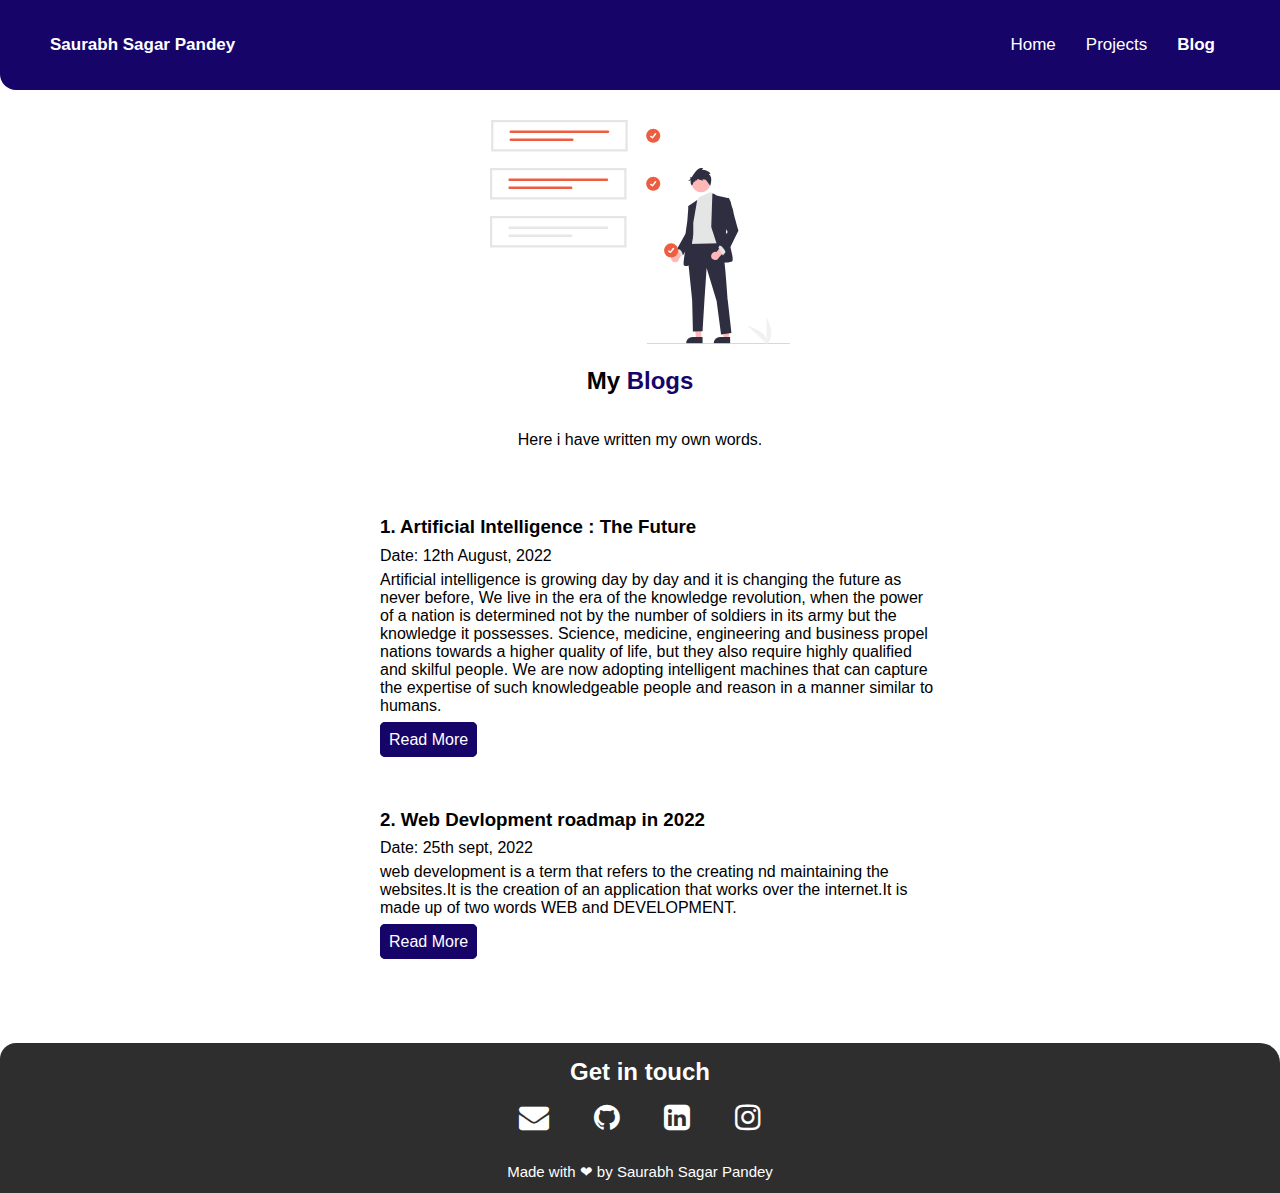
<file: blog.html>
<!DOCTYPE html>
<html lang="en">
  <head>
    <meta charset="UTF-8" />
    <meta http-equiv="X-UA-Compatible" content="IE=edge" />
    <meta name="viewport" content="width=device-width, initial-scale=1.0" />
    <title>blogs | Saurabh Sagar Pandey</title>
    <link rel="stylesheet" href="assets/styles/styles.css" />
    <link
      href="https://maxcdn.bootstrapcdn.com/font-awesome/4.2.0/css/font-awesome.min.css"
      rel="stylesheet"
    />
  </head>
  <body>
    <header>
      <div class="logo">
        <a href="index.html">Saurabh Sagar Pandey</a>
      </div>
      <div class="menu">
        <ul>
          <li><a href="index.html">Home</a></li>
          <li><a href="projects.html">Projects</a></li>
          <li><a class="activemenu" href="">Blog</a></li>
        </ul>
      </div>
    </header>
    <div class="hero">
      <div class="projectsimages">
        <img src="./assets/images/projects.svg" alt="" />
      </div>
      <h2>My <span class="projectred">Blogs</span></h2>
      <p>Here i have written my own words.</p>
    </div>
    <div class="projectslist">
      <div class="projectitems bg-color">
        <ul>
          <li>
            <h3>
              1. Artificial Intelligence : The Future 
            </h3>
            <p>Date: 12th August, 2022</p>
            <p>
             Artificial intelligence is growing day by day and it is changing the future as never before,
             We live in the era of the knowledge revolution, when the power of a nation is
             determined not by the number of soldiers in its army but the knowledge it
             possesses. Science, medicine, engineering and business propel nations towards a
             higher quality of life, but they also require highly qualified and skilful people.
             We are now adopting intelligent machines that can capture the expertise of such
             knowledgeable people and reason in a manner similar to humans.
            </p>
            <div class="project-button">
              <a class="buttonactive" href="coding.html">Read More</a>
              <!-- <a href="">Source Code</a> -->
            </div>
          </li>
          <li>
            <h3>2. Web Devlopment roadmap in 2022</h3>
            <p>Date: 25th sept, 2022</p>
            <p>
               web development is a term that refers to the creating nd maintaining the websites.It is the creation of an application that works over the internet.It is made up of two words WEB and DEVELOPMENT.
            </p>
            <div class="project-button">
              <a class="buttonactive" href="webDev.html"
                >Read More</a
              >
              <!-- <a href="">Source Code</a> -->
            </div>
          </li>
        </ul>
      </div>
    </div>
    <footer>
      <div class="touch">
        <h2>Get in touch</h2>
        <div class="socialicons">
          <ul>
            <a href="mailto:saurabhsp317@gmail.com"
              ><i class="fa fa-envelope" aria-hidden="true"></i
            ></a>
            <a href="https://github.com/saurabh317"
              ><i class="fa fa-github" aria-hidden="true"></i
            ></a>
            <a href="https://www.linkedin.com/in/saurabh-sagar-pandey-9b6a5624b/"
              ><i class="fa fa-linkedin-square" aria-hidden="true"></i
            ></a>
            <a href="https://www.instagram.com/_saurabhpandey317/"
              ><i class="fa fa-instagram" aria-hidden="true"></i
            ></a>
          </ul>
        </div>
        <p>Made with ❤ by Saurabh Sagar Pandey</p>
      </div>
    </footer>
  </body>
</html>
</file>
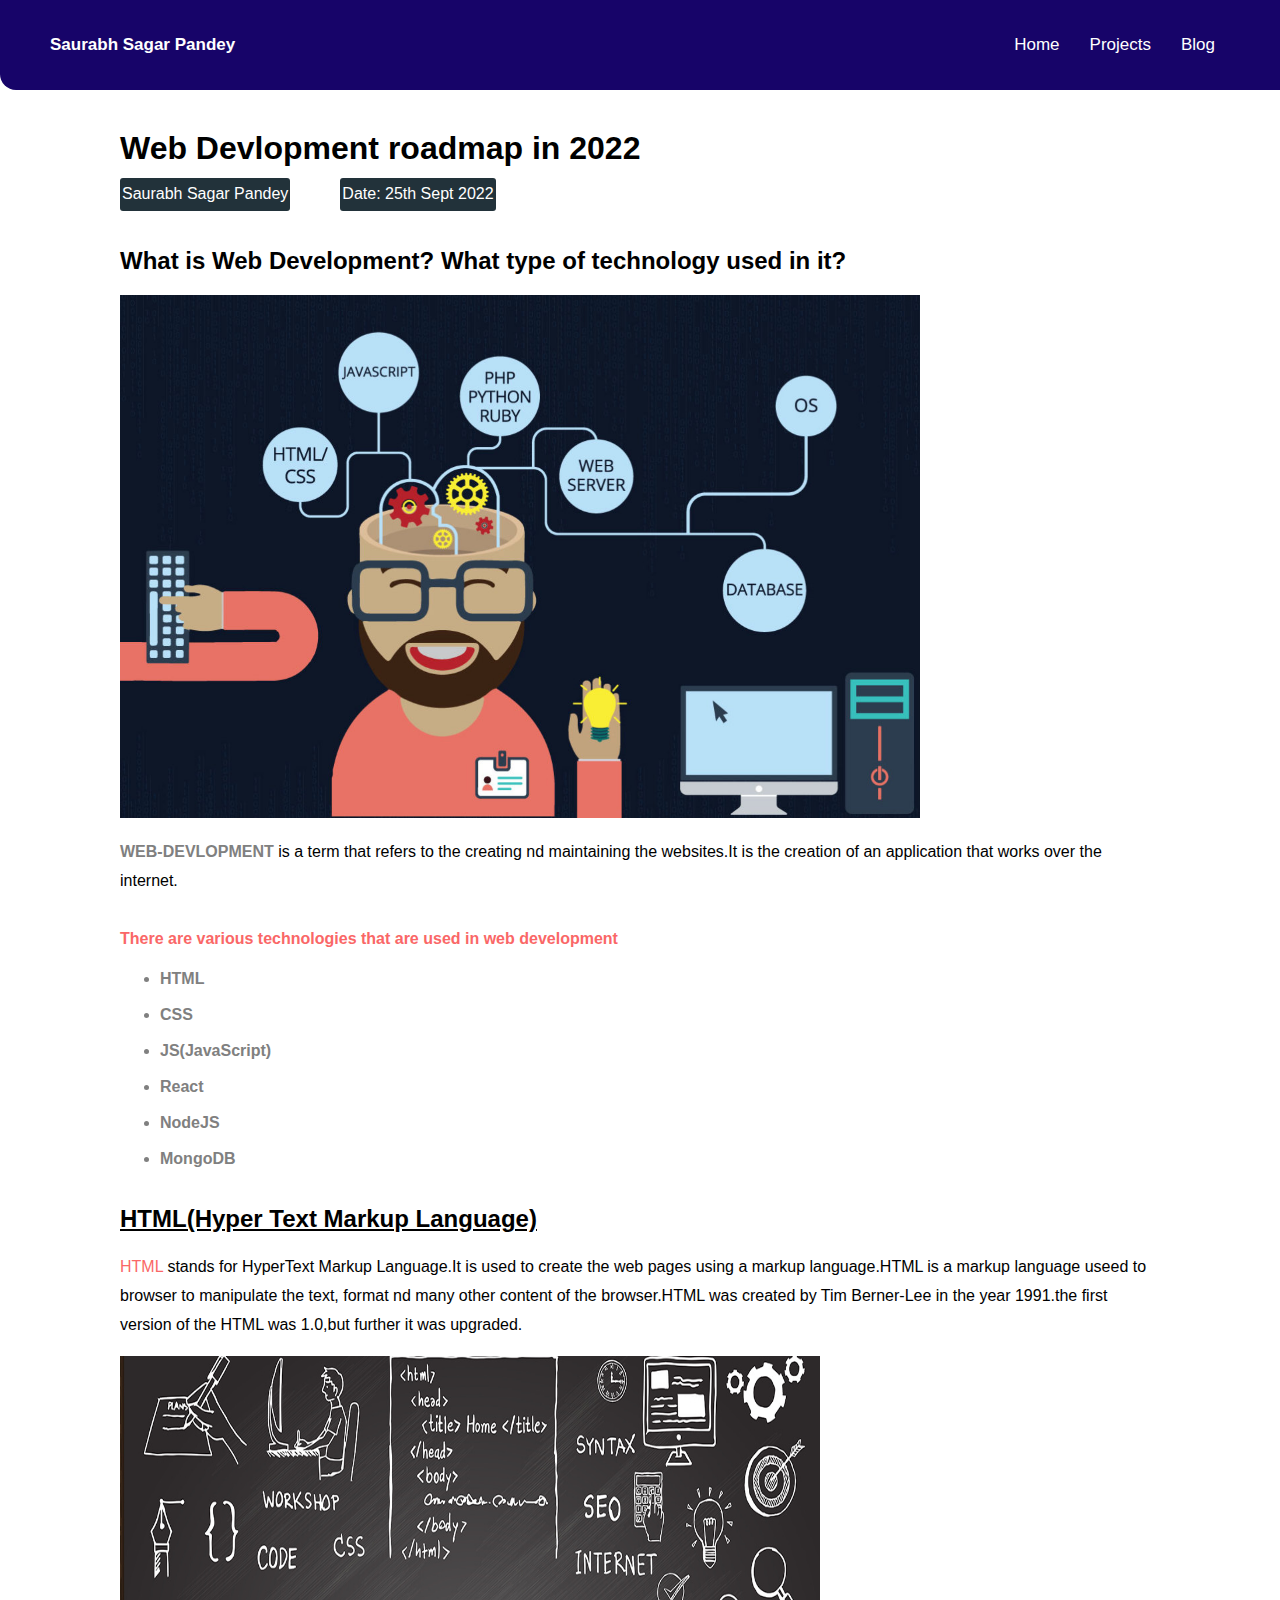
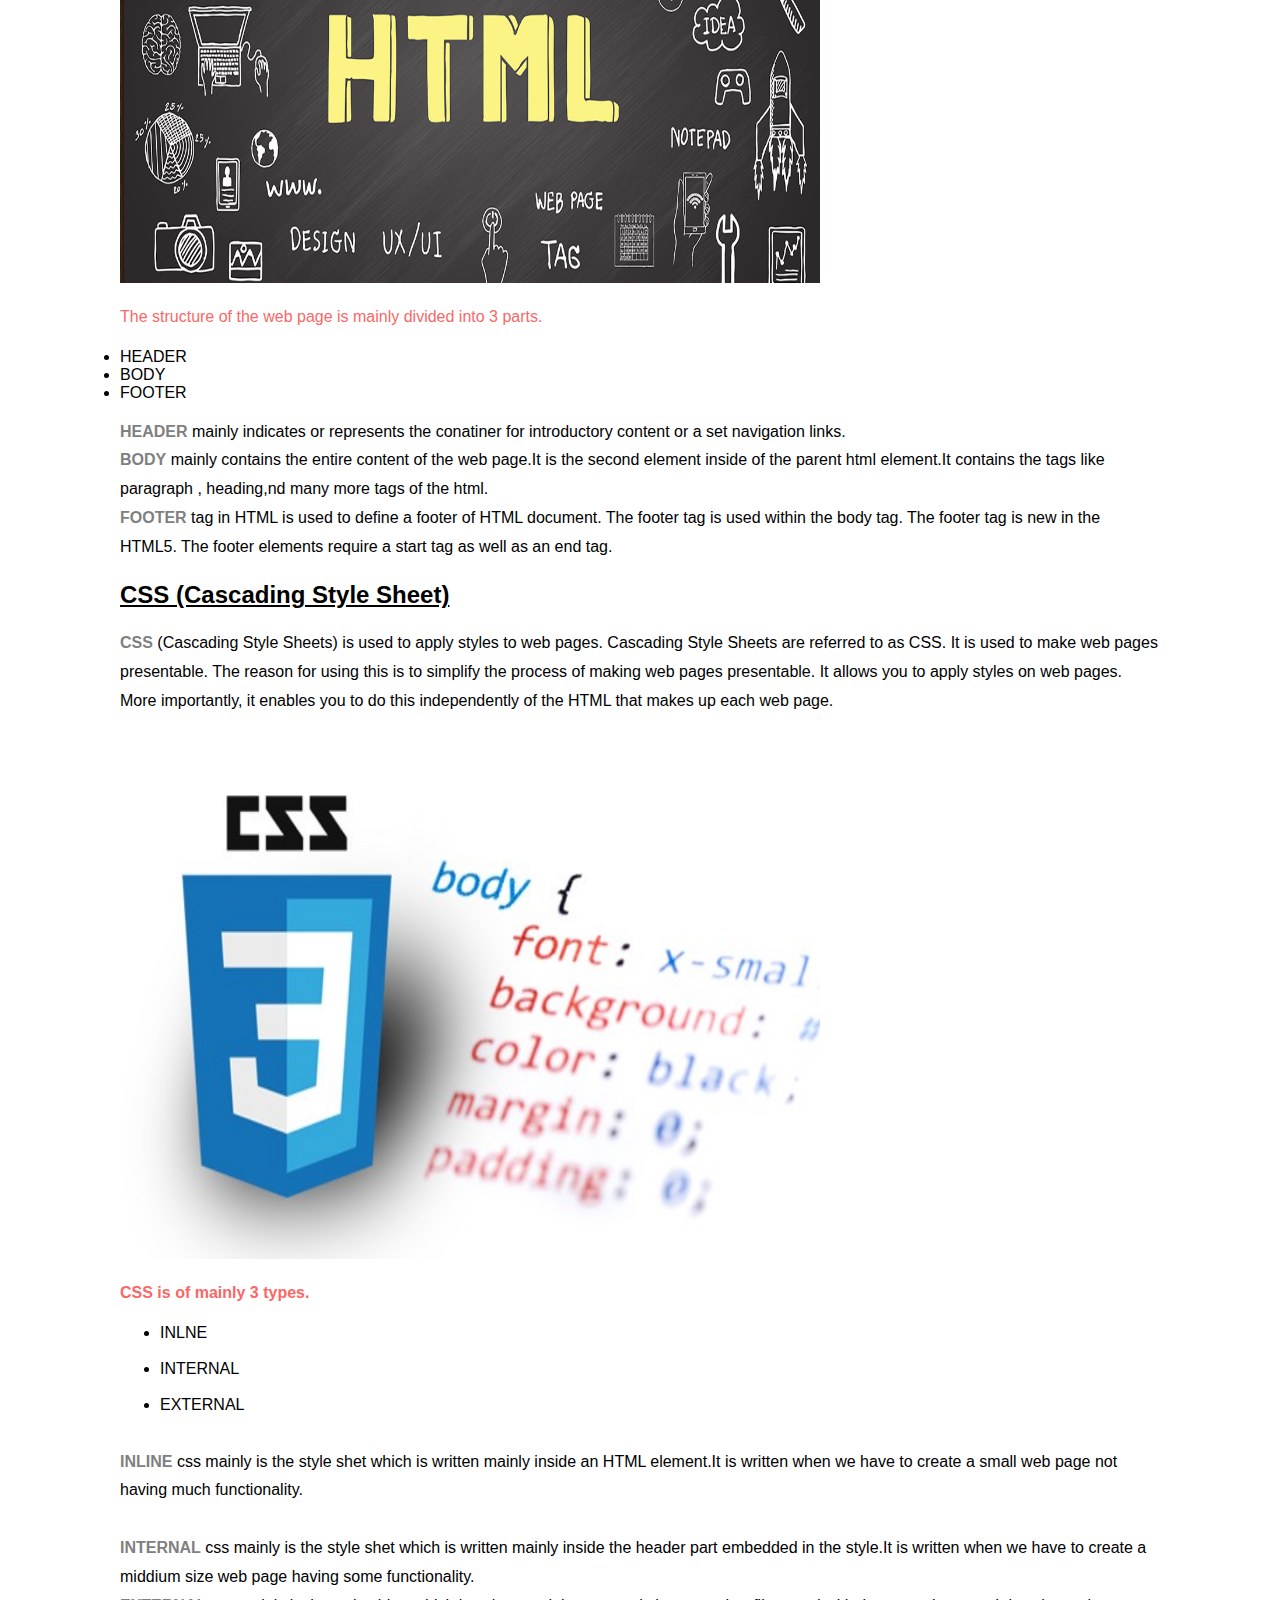
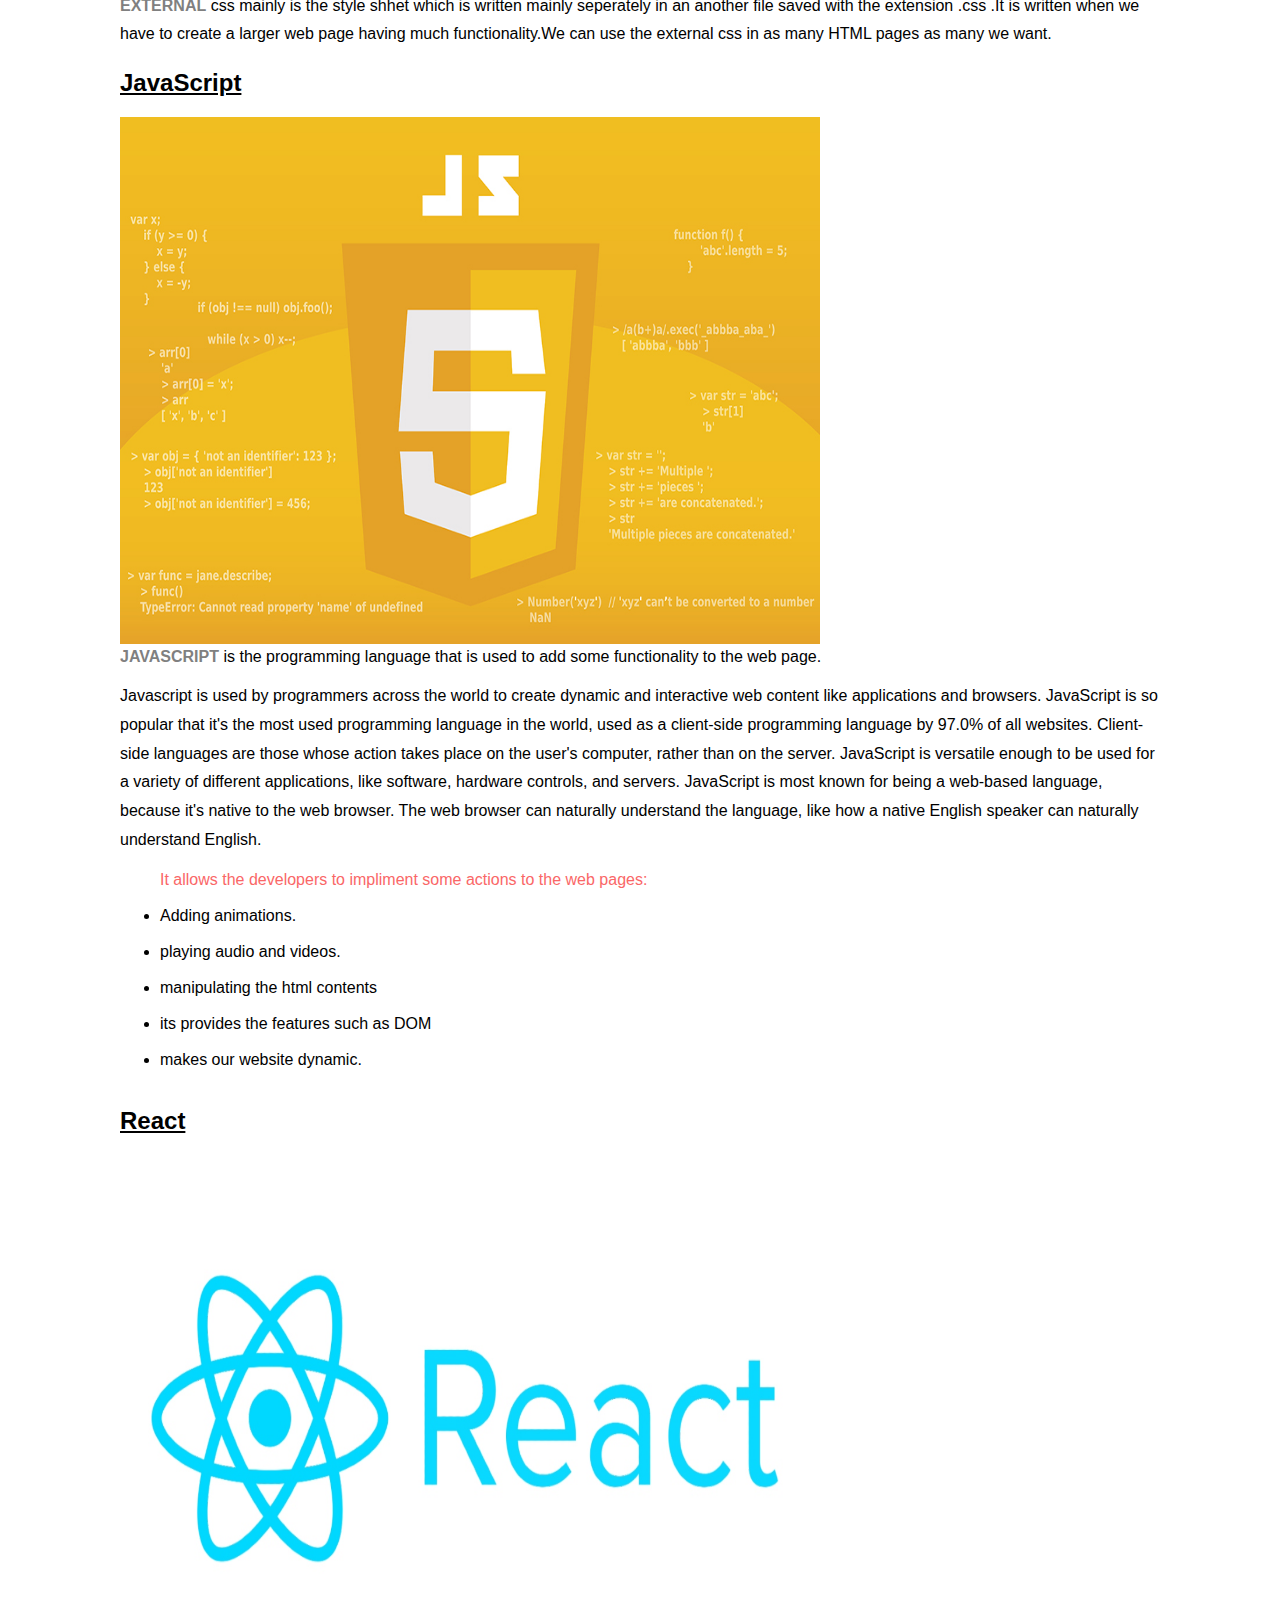
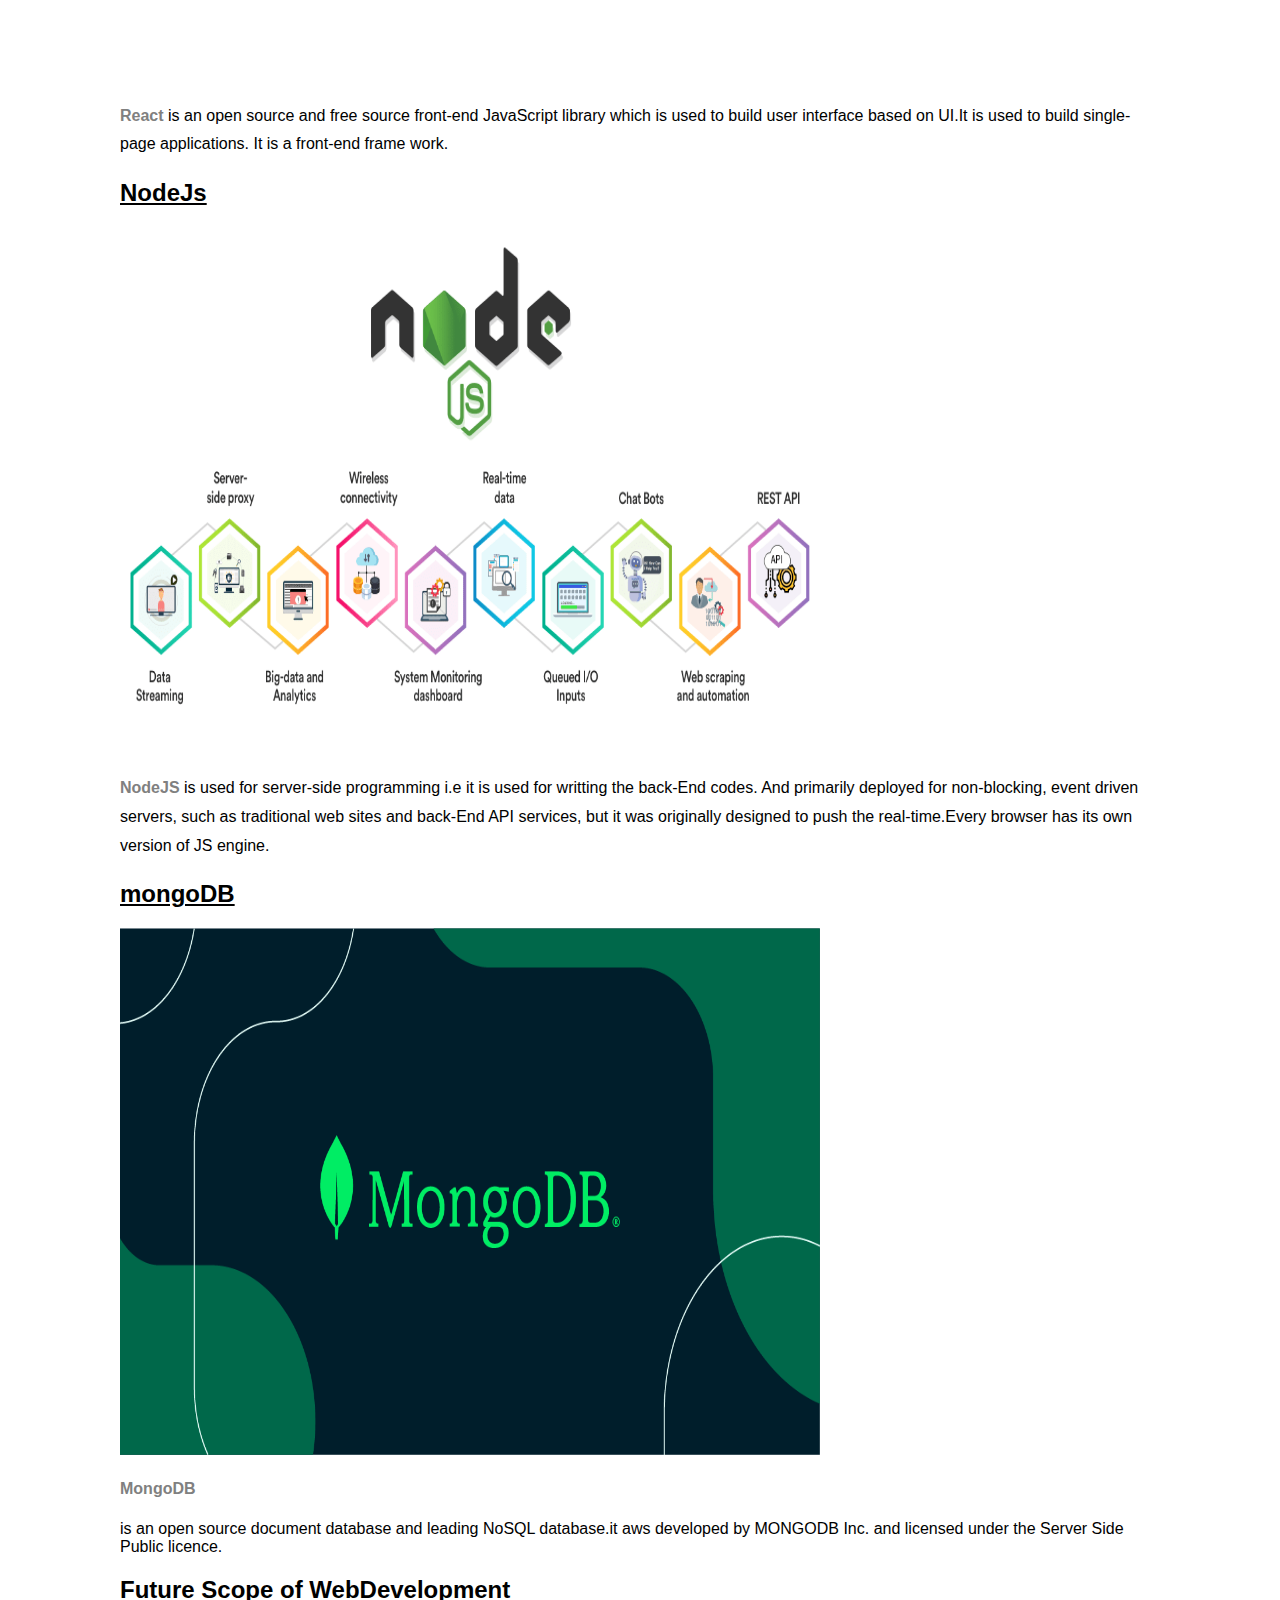
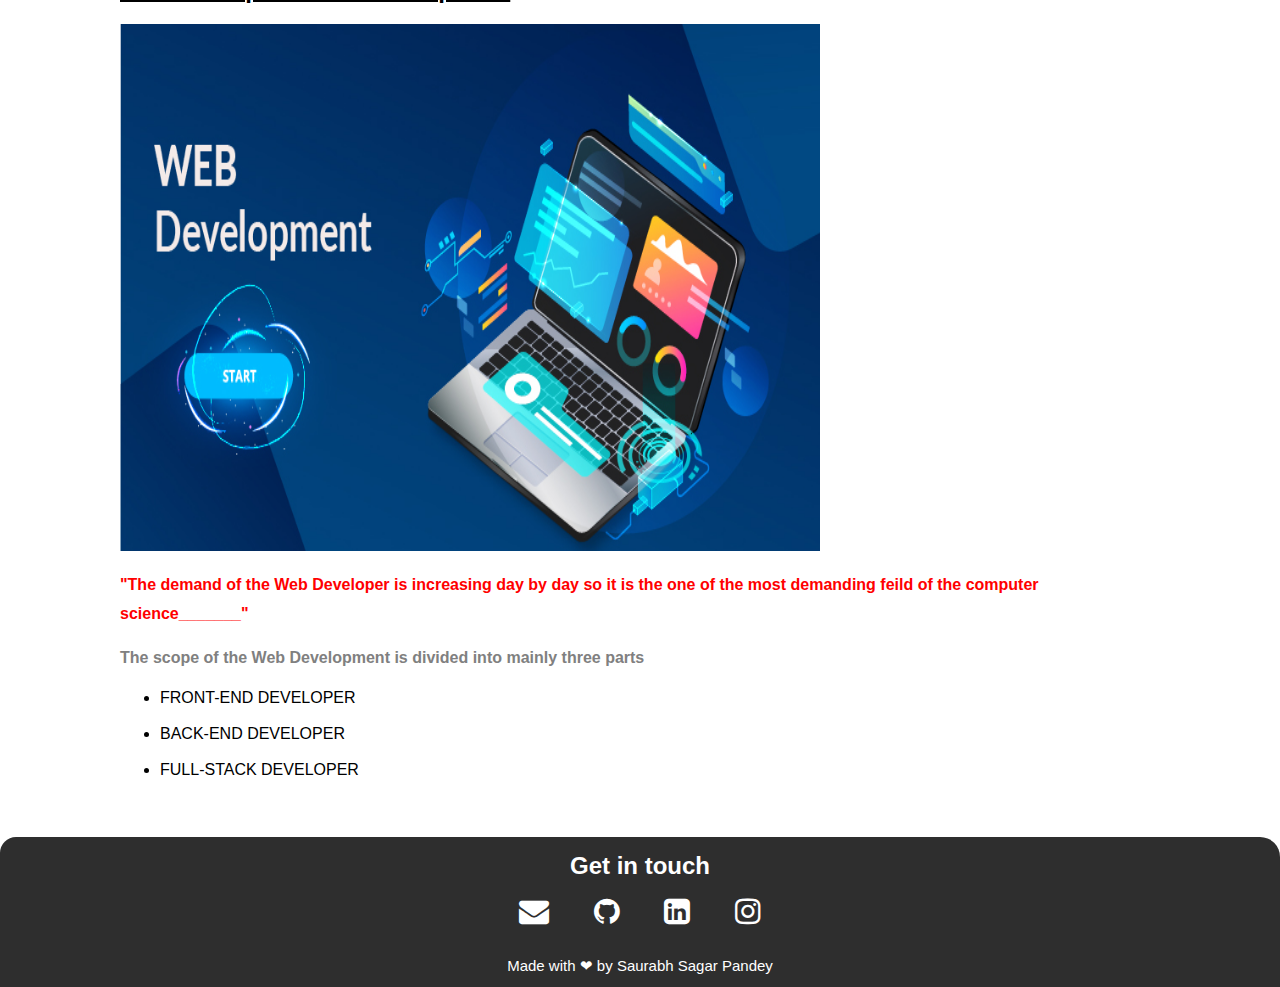
<file: Cyber_Security_Jobs.html>
<!DOCTYPE html>
<html lang="en">
  <head>
    <meta charset="UTF-8" />
    <meta http-equiv="X-UA-Compatible" content="IE=edge" />
    <meta name="viewport" content="width=device-width, initial-scale=1.0" />
    <title> Web Devlopment roadmap in 2022| Saurabh Sagar Pandey</title>
    <link rel="stylesheet" href="assets/styles/styles.css" />
    <link
      href="https://maxcdn.bootstrapcdn.com/font-awesome/4.2.0/css/font-awesome.min.css"
      rel="stylesheet"
    />
  </head>
  <body>
    <header>
      <div class="logo">
        <a href="index.html">Saurabh Sagar Pandey</a>
      </div>
      <div class="menu">
        <ul>
          <li><a href="index.html">Home</a></li>
          <li><a href="projects.html">Projects</a></li>
          <li><a href="blog.html">Blog</a></li>
        </ul>
      </div>
    </header>
    <div class="blog">
      <div class="blog-title">
        <h1>Web Devlopment roadmap in 2022</h1>
      </div>
      <div class="author_data">
        <p class="authorname">Saurabh Sagar Pandey</p>
        <p class="postdate">Date: 25th Sept 2022</p>
      </div>
      <div class="blogpost">
        <h2>
          What is Web Development? What type of technology used in it?
        </h2>
        <img id="Blog_img_Language" src="./assets/images/webDev1.jpg" alt="" width="800"/>
        <p>
          <span style="color: grey; font-weight: bold;">WEB-DEVLOPMENT</span> is a term that refers to the creating nd maintaining the websites.It is the creation of an application that works over the internet.<br/>
          <br />
          <span style="color: rgb(250, 103, 103); font-weight: bold;">There are various technologies that are used in web development </span>
          <ul>
            <li style="color:grey; font-weight:bold;">HTML</li><br>
            <li style="color:grey; font-weight:bold;">CSS</li><br>
            <li style="color:grey; font-weight:bold;">JS(JavaScript)</li><br>
            <li style="color:grey; font-weight:bold;">React</li><br>
            <li style="color:grey; font-weight:bold;">NodeJS</li><br>
            <li style="color:grey; font-weight:bold;">MongoDB</li><br>
          </ul>
       
        <h2 style="text-decoration:underline ;">HTML(Hyper Text Markup Language)</h2>
        <p>
         <span style="color:rgb(250, 103, 103);">HTML</span>
         stands for HyperText Markup Language.It is used to create the web pages using a markup language.HTML is a markup language useed to browser to manipulate the text, format nd many other content of the browser.HTML was created by Tim Berner-Lee in the year 1991.the first version of the HTML was 1.0,but further it was upgraded.
         
        </p>
        <img id="Blog_img_Language" src="./assets/images/html.jpg" alt="" height="527" width="700" 
        
        
        />

        <p>
          <span style="color:rgb(250, 103, 103);"> The structure of the web page is mainly divided into 3 parts.</span>
         
         <li>HEADER</li>
         <li>BODY</li>
         <LI>FOOTER</LI>
        </p>
        <p>
          <span style="color: grey; font-weight: bold;">HEADER</span> mainly indicates or represents the conatiner for introductory content or a set navigation links.<br/>
          <span style="color: grey; font-weight: bold;">BODY</span> mainly contains the entire content of the web page.It is the second element inside of the parent html element.It contains the tags like paragraph , heading,nd many more tags of the html.<br/>
          <span style="color: grey; font-weight: bold;">FOOTER</span> tag in HTML is used to define a footer of HTML document.  The footer tag is used within the body tag. The footer tag is new in the HTML5. The footer elements require a start tag as well as an end tag.
        </p>
    
        <h2 style="text-decoration:underline ;">CSS (Cascading Style Sheet)</h2>
        <p>
          <span style="color: grey; font-weight: bold;">CSS</span> (Cascading Style Sheets) is used to apply styles to web pages. Cascading Style Sheets are  referred to as CSS. It is used to make web pages presentable. The reason for using this is to simplify the process of making web pages presentable. It allows you to apply styles on web pages. More importantly, it enables you to do this independently of the HTML that makes up each web page.
        </p>
        <img id="Blog_img_Language" src="./assets/images/css.jpeg" alt="" height="527" width="700"  />

        <p><span style="color: rgb(250, 103, 103); font-weight: bold;">CSS is of mainly 3 types.</span></p>
      <ul>
        <li>INLNE</li><BR>
        <li>INTERNAL</li><br>
        <li>EXTERNAL</li><br>
      </ul>
      <p>
        <span style="color: grey; font-weight:bold;">INLINE</span> css mainly is the style shet which is written mainly inside an HTML element.It is written when we have to create a small web page not having much functionality.<br>
        <br>
        <span style="color: grey; font-weight:bold;">INTERNAL</span> css mainly is the style shet which is written mainly inside the header part embedded in the style.It is written when we have to create a middium size web page having some functionality.<br>
        <span style="color: grey; font-weight:bold;">EXTERNAL</span> css mainly is the style shhet which is written mainly seperately in an another file saved with the extension .css .It is written when we have to create a larger web page having much functionality.We can use the external css in as many HTML pages as many we want.<br>



      </p>
      
      
      
        <h2 style="text-decoration:underline ;">JavaScript</h2>
        <img id="Blog_img_Language" src="./assets/images/javascript.jpg" alt="" height="527" width="700"  />
        <br>
        <span style="color: grey; font-weight: bold;">JAVASCRIPT</span> is the programming language that is used to add some functionality to the web page.
        <p>
          Javascript is used by programmers across the world to create dynamic and interactive web content like applications and browsers. JavaScript is so popular that it's the most used programming language in the world, used as a client-side programming language by 97.0% of all websites. Client-side languages are those whose action takes place on the user's computer, rather than on the server.

JavaScript is versatile enough to be used for a variety of different applications, like software, hardware controls, and servers. JavaScript is most known for being a web-based language, because it's native to the web browser. The web browser can naturally understand the language, like how a native English speaker can naturally understand English.
<ul><span style="color:rgb(250, 103, 103);">It allows the developers to impliment some actions to the web pages:</span><br>
  <br>

  <li>Adding animations.</li><br>
  <li>playing audio and videos.</li><br>
  <li>manipulating the html contents</li><br>
  <li>its provides the features such as DOM</li><br>
  <li>makes our website dynamic.</li><br>
  
</ul>
         
         </p>
 
        <h2 style="text-decoration:underline ;">React</h2>
        <img id="Blog_img_Language" src="./assets/images/react.jpeg" alt=""  height="527" width="700" />
        <p><span style="color: grey; font-weight: bold;">React</span> is an open source and free source front-end JavaScript library which is used to build user interface based on UI.It is used to build single-page applications.
        It is a front-end frame work.
        </p>
      
       
      
        <h2 style="text-decoration:underline ;">NodeJs</h2>
        <img id="Blog_img_Language" src="./assets/images/nodejs.png" alt="" height="527" width="700" />
        <p><span style="color: grey; font-weight: bold;">NodeJS </span> is used for server-side programming i.e it is used for writting the back-End codes.  And primarily deployed for non-blocking, event driven servers, such as traditional web sites and back-End API services, but it was originally designed to push the real-time.Every browser has its own version of JS engine. </p>
        
        <h2 style="text-decoration:underline ;">mongoDB</h2>
        <img id="Blog_img_Language" src="./assets/images/mongoDb.png" alt="" height="527" width="700" />
        <p><span style="color: grey; font-weight: bold;">MongoDB</span></p> is an open source document database and leading NoSQL database.it aws developed by MONGODB Inc. and licensed under the Server Side Public  licence.
       
        <h2 style="text-decoration:underline ;">Future Scope of WebDevelopment</h2>
        <img id="Blog_img_Language" src="./assets/images/scope.jpg" alt="" height="527" width="700"  />
        <p><span style="color: red; font-weight: bold;">"The demand of the Web Developer is increasing day by day so it is the one of the most demanding feild of the computer science_______"</span> 
          <p>
            <span style="color: grey; font-weight: bold;">The scope of the Web Development is divided into mainly three parts</span>
            <ul>
              <li>FRONT-END DEVELOPER</li><br>
              <li>BACK-END DEVELOPER</li><br>
              <li>FULL-STACK DEVELOPER</li><br>
            </ul>
          </p>
        
       
       
      </div>
    </div>
    <footer>
      <div class="touch">
        <h2>Get in touch</h2>
        <div class="socialicons">
          <ul>
            <a href="mailto:saurabhsp317@gmail.com"
              ><i class="fa fa-envelope" aria-hidden="true"></i
            ></a>
            <a href="https://github.com/saurabh317"
              ><i class="fa fa-github" aria-hidden="true"></i
            ></a>
            <a href="https://www.linkedin.com/in/saurabh-sagar-pandey-9b6a5624b/"
              ><i class="fa fa-linkedin-square" aria-hidden="true"></i
            ></a>
            <a href="https://www.instagram.com/_saurabhpandey317/"
              ><i class="fa fa-instagram" aria-hidden="true"></i
            ></a>
          </ul>
        </div>
        <p>Made with ❤ by Saurabh Sagar Pandey</p>
      </div>
    </footer>
  </body>
</html>
</file>
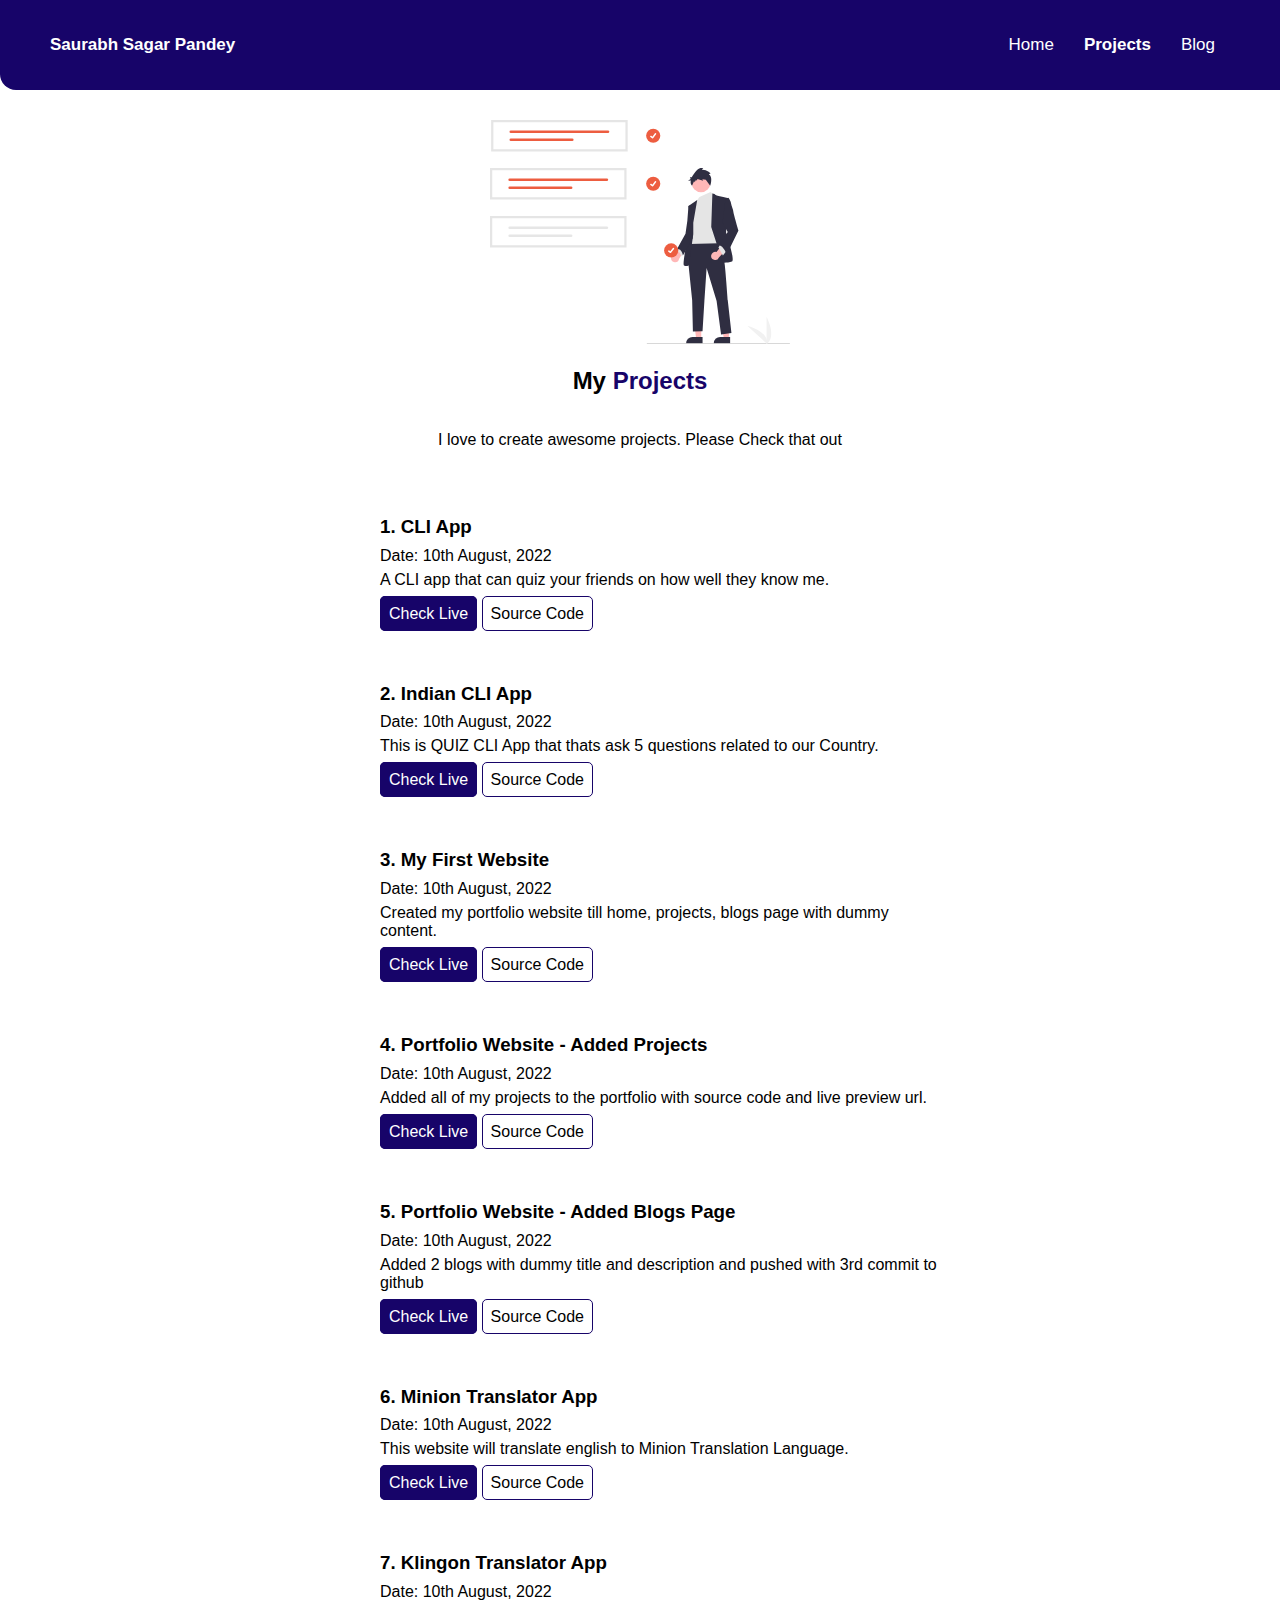
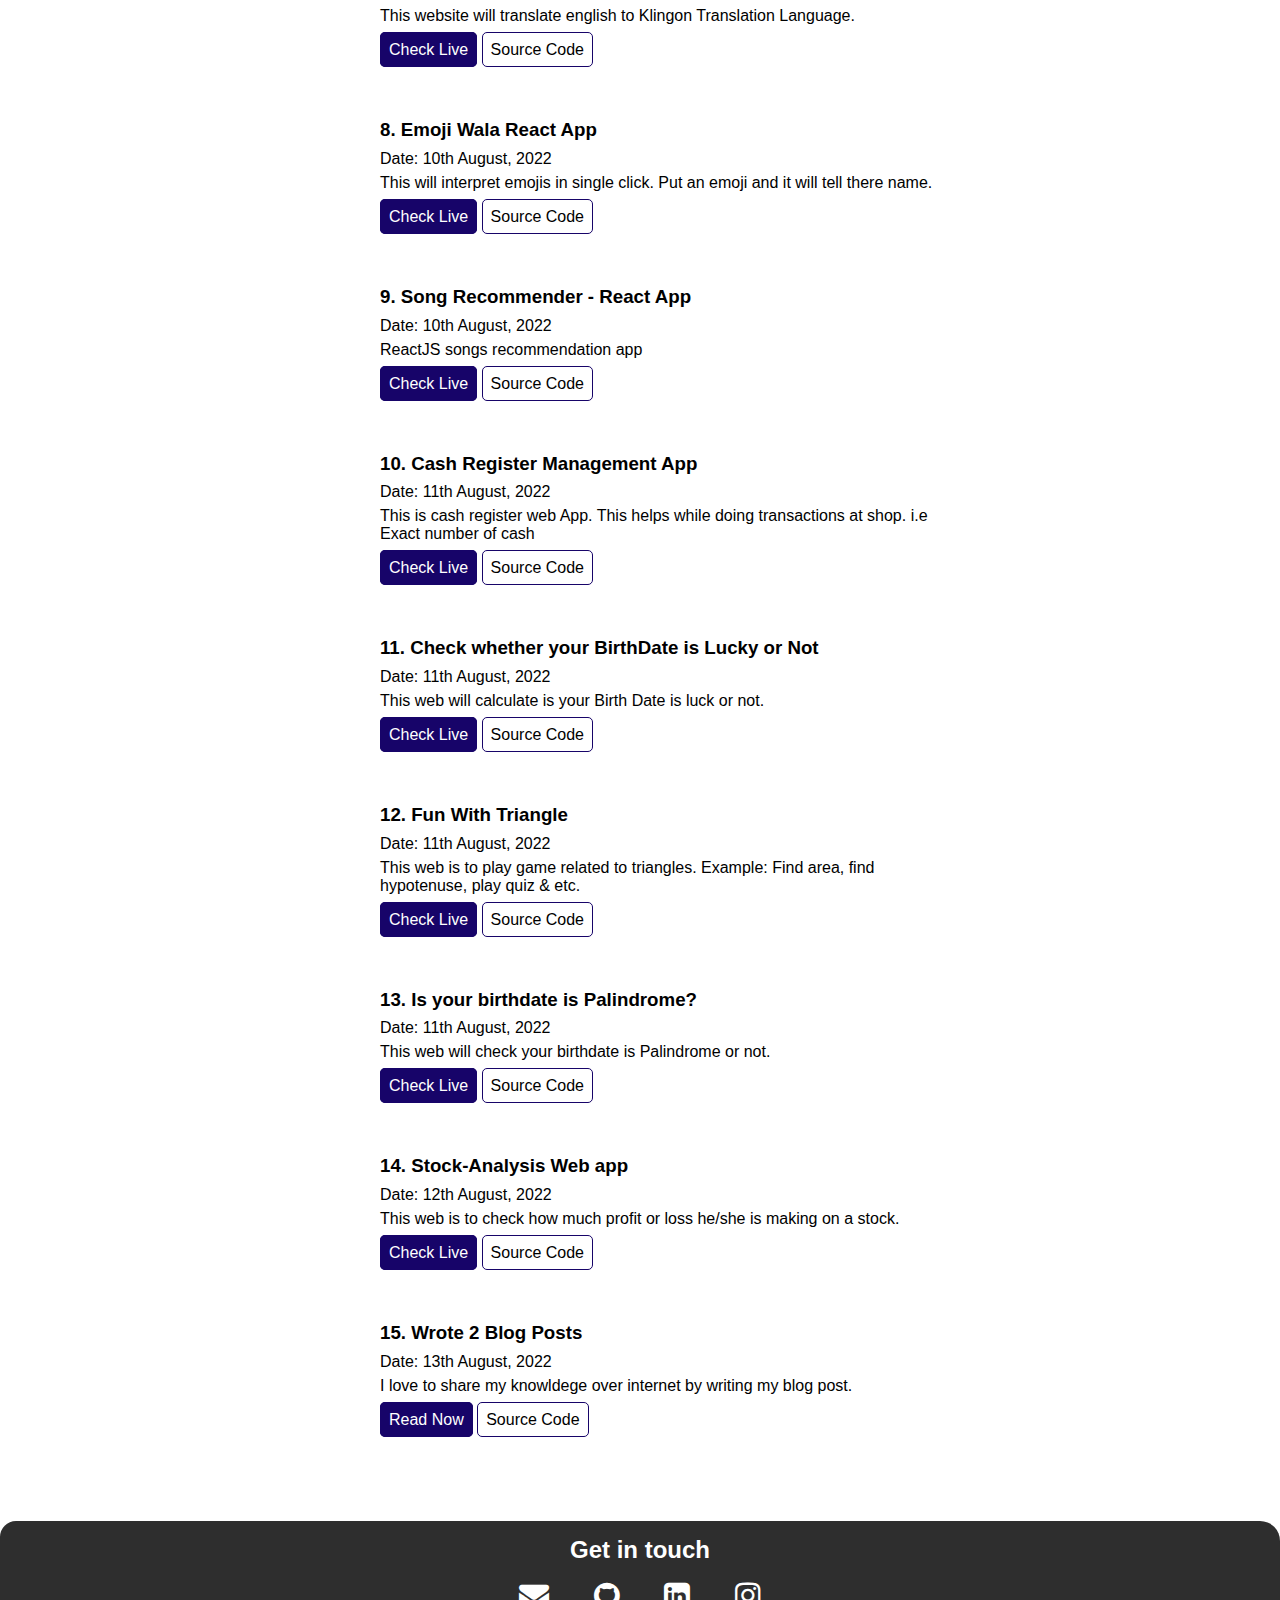
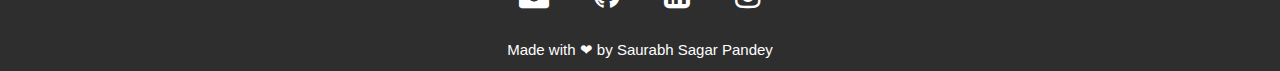
<file: projects.html>
<!DOCTYPE html>
<html lang="en">
  <head>
    <meta charset="UTF-8" />
    <meta http-equiv="X-UA-Compatible" content="IE=edge" />
    <meta name="viewport" content="width=device-width, initial-scale=1.0" />
    <title>projects | Saurabh Sagar Pandey </title>
    <link rel="stylesheet" href="assets/styles/styles.css" />
    <link
      href="https://maxcdn.bootstrapcdn.com/font-awesome/4.2.0/css/font-awesome.min.css"
      rel="stylesheet"
    />
  </head>
  <body>
    <header>
      <div class="logo">
        <a href="index.html">Saurabh Sagar Pandey</a>
      </div>
      <div class="menu">
        <ul>
          <li><a href="index.html">Home</a></li>
          <li><a class="activemenu" href="projects.html">Projects</a></li>
          <li><a href="blog.html">Blog</a></li>
        </ul>
      </div>
    </header>
    <div class="hero">
      <div class="projectsimages">
        <img src="./assets/images/projects.svg" alt="" />
      </div>
      <h2>My <span class="projectred">Projects</span></h2>
      <p>I love to create awesome projects. Please Check that out</p>
    </div>
    <div class="projectslist">
      <div class="projectitems bg-color">
        <ul>
          <li>
            <h3>1. CLI App</h3>
            <p>Date: 10th August, 2022</p>
            <p>
              A CLI app that can quiz your friends on how well they know me.
            </p>
            <div class="project-button">
              <a target="_blank" 
                class="buttonactive"
                href="https://replit.com/@Saurabhpandey07/Mark1-neog-level-0#Q1.js"
                >Check Live</a
              >
              <a target="_blank"  href="https://github.com/saurabh317/Mark1-neog-level-0"
                >Source Code</a
              >
            </div>
          </li>
          <li>
            <h3>2. Indian CLI App</h3>
            <p>Date: 10th August, 2022</p>
            <p>
              This is QUIZ CLI App that thats ask 5 questions related to our
              Country.
            </p>
            <div class="project-button">
              <a target="_blank" 
                class="buttonactive"
                href="https://replit.com/@Saurabhpandey07/Mark-2-neog-level-o#Q2.js"
                >Check Live</a
              >
              <a target="_blank"  href="https://github.com/saurabh317/Mark-2-neog-level-o"
                >Source Code</a
              >
            </div>
          </li>
          <li>
            <h3>3. My First Website</h3>
            <p>Date: 10th August, 2022</p>
            <p>
              Created my portfolio website till home, projects, blogs page with
              dummy content.
            </p>
            <div class="project-button">
              <a target="_blank"  class="buttonactive" target="_blank" href="index.html">Check Live</a>
              <a target="_blank" href="https://github.com/saurabh317/mark-3-4-5-15-neog-level0/blob/main/index.html"
                >Source Code</a
              >
            </div>
          </li>
          <li>
            <h3>4. Portfolio Website - Added Projects</h3>
            <p>Date: 10th August, 2022</p>
            <p>
              Added all of my projects to the portfolio with source code and
              live preview url.
            </p>
            <div class="project-button">
              <a target="_blank"  class="buttonactive" href="projects.html">Check Live</a>
              <a target="_blank"  href="https://github.com/saurabh317/mark-3-4-5-15-neog-level0/blob/main/projects.html"
                >Source Code</a
              >
            </div>
          </li>
          <li>
            <h3>5. Portfolio Website - Added Blogs Page</h3>
            <p>Date: 10th August, 2022</p>
            <p>
              Added 2 blogs with dummy title and description and pushed with 3rd
              commit to github
            </p>
            <div class="project-button">
              <a target="_blank" class="buttonactive" href="blog.html">Check Live</a>
              <a target="_blank" href="https://github.com/saurabh317/mark-3-4-5-15-neog-level0/blob/main/blog.html"
                >Source Code</a
              >
            </div>
          </li>
          <li>
            <h3>6. Minion Translator App</h3>
            <p>Date: 10th August, 2022</p>
            <p>
              This website will translate english to Minion Translation
              Language.
            </p>
            <div class="project-button">
              <a target="_blank" 
                class="buttonactive"
                href="https://631b1163fffa571fb6998cac--legendary-pika-fd1981.netlify.app/"
                >Check Live</a
              >
              <a target="_blank"  href="https://github.com/saurabh317/mark6-neog-leve0">Source Code</a>
            </div>
          </li>
          <li>
            <h3>7. Klingon Translator App</h3>
            <p>Date: 10th August, 2022</p>
            <p>
              This website will translate english to Klingon Translation
              Language.
            </p>
            <div class="project-button">
              <a target="_blank" 
                class="buttonactive"
                href="https://631b125b81dd27217fe1a1f1--gleeful-custard-3033a7.netlify.app/"
                >Check Live</a
              >
              <a target="_blank"  href="https://github.com/saurabh317/mark7-neog-level0"
                >Source Code</a
              >
            </div>
          </li>
          <li>
            <h3>8. Emoji Wala React App</h3>
            <p>Date: 10th August, 2022</p>
            <p>
              This will interpret emojis in single click. Put an emoji and it
              will tell there name.
            </p>
            <div class="project-button">
              <a target="_blank" 
                class="buttonactive"
                href="https://mark8-neog-level0.saurabhpandey07.repl.co/"
                >Check Live</a
              >
              <a target="_blank"  href="https://github.com/saurabh317/mark8-neog-level0"
                >Source Code</a
              >
            </div>
          </li>
          <li>
            <h3>9. Song Recommender - React App</h3>
            <p>Date: 10th August, 2022</p>
            <p>ReactJS songs recommendation app</p>
            <div class="project-button">
              <a target="_blank" 
                class="buttonactive"
                href="https://mark9-neog-level0.saurabhpandey07.repl.co/"
                >Check Live</a
              >
              <a target="_blank"  href="https://github.com/saurabh317/mark9-neog-level0"
                >Source Code</a
              >
            </div>
          </li>
          <li>
            <h3>10. Cash Register Management App</h3>
            <p>Date: 11th August, 2022</p>
            <p>
              This is cash register web App. This helps while doing transactions
              at shop. i.e Exact number of cash
            </p>
            <div class="project-button">
              <a target="_blank" 
                class="buttonactive"
                href="https://631b1fc4d66a3a2c2f8dce69--gilded-croquembouche-2a1aff.netlify.app/"
                >Check Live</a
              >
              <a target="_blank"  href="https://github.com/saurabh317/mark10-neog-level0"
                >Source Code</a
              >
            </div>
          </li>
          <li>
            <h3>11. Check whether your BirthDate is Lucky or Not</h3>
            <p>Date: 11th August, 2022</p>
            <p>This web will calculate is your Birth Date is luck or not.</p>
            <div class="project-button">
              <a target="_blank" 
                class="buttonactive"
                href="https://631b204d16d4cf2521351134--monumental-lollipop-3c552d.netlify.app/"
                >Check Live</a
              >
              <a target="_blank"  href="https://github.com/saurabh317/mark11-neog-level0">Source Code</a>
            </div>
          </li>
          <li>
            <h3>12. Fun With Triangle</h3>
            <p>Date: 11th August, 2022</p>
            <p>
              This web is to play game related to triangles. Example: Find area,
              find hypotenuse, play quiz & etc.
            </p>
            <div class="project-button">
              <a target="_blank" 
                class="buttonactive"
                href="https://631b20e3d66a3a2e118dc6ca--sunny-lily-774ce8.netlify.app/"
                >Check Live</a
              >
              <a target="_blank"  href="https://github.com/saurabh317/mark12-neog-level0">Source Code</a>
            </div>
          </li>
          <li>
            <h3>13. Is your birthdate is Palindrome?</h3>
            <p>Date: 11th August, 2022</p>
            <p>This web will check your birthdate is Palindrome or not.</p>
            <div class="project-button">
              <a target="_blank" 
                class="buttonactive"
                href="https://631b2195babf3c2dd9b57392--graceful-halva-edb760.netlify.app/"
                >Check Live</a
              >
              <a target="_blank"  href="https://github.com/saurabh317/mark13-neog-level0">Source Code</a>
            </div>
          </li>
          <li>
            <h3>14. Stock-Analysis Web app</h3>
            <p>Date: 12th August, 2022</p>
            <p>
              This web is to check how much profit or loss he/she is making on a
              stock.
            </p>
            <div class="project-button">
              <a target="_blank" 
                class="buttonactive"
                href="https://631b21ed5533fb3134157e88--fantastic-nougat-b738b6.netlify.app/"
                >Check Live</a
              >
              <a target="_blank"  href="https://github.com/saurabh317/mark14-neog-level0">Source Code</a>
            </div>
          </li>
          <li>
            <h3>15. Wrote 2 Blog Posts</h3>
            <p>Date: 13th August, 2022</p>
            <p>
              I love to share my knowldege over internet by writing my blog
              post.
            </p>
            <div class="project-button">
              <a target="_blank" 
                class="buttonactive"
                href="blog.html"
                >Read Now</a
              >
              <a target="_blank" href="https://github.com/saurabh317/mark-3-4-5-15-neog-level0"
                >Source Code</a
              >
            </div>
          </li>
        </ul>
      </div>
    </div>
    <footer>
      <div class="touch">
        <h2>Get in touch</h2>
        <div class="socialicons">
          <ul>
            <a href="mailto:saurabhsp317@gmail.com"
              ><i class="fa fa-envelope" aria-hidden="true"></i
            ></a>
            <a href="https://github.com/saurabh317"
              ><i class="fa fa-github" aria-hidden="true"></i
            ></a>
            <a href="https://www.linkedin.com/in/saurabh-sagar-pandey-9b6a5624b/"
              ><i class="fa fa-linkedin-square" aria-hidden="true"></i
            ></a>
            <a href="https://www.instagram.com/_saurabhpandey317/"
              ><i class="fa fa-instagram" aria-hidden="true"></i
            ></a>
          </ul>
        </div>
        <p>Made with ❤ by Saurabh Sagar Pandey</p>
      </div>
    </footer>
  </body>
</html>
</file>
<file: assets/styles/styles.css>
@import url('https://fonts.googleapis.com/css2?family=Abyssinica+SIL&display=swap');

body {
  margin: 0px;
  padding: 0%;
  box-sizing: border-box;
  font-family: 'Rubik', sans-serif;
  
}

* {
  color: #000;
  text-decoration: none;
}

header {
  background: #170469;
  display: flex;
  justify-content: space-between;
  height: 90px;
  border-bottom-left-radius: 1rem;
  font-size: 17px;
  padding: 0px 50px;
}

header div {
  display: flex;
  align-items: center;
}
.logo a {
  font-weight: 800;
  color: white;
}
.menu li {
  list-style-type: none;
  padding: 15px;
}

.menu ul {
  display: flex;
}

.menu ul li a {
  color: rgb(255, 255, 255);
  font-weight: 400;
}

.menu ul li .activemenu {
  font-weight: 900;
}
.hero {
  margin-top: 30px;
  width: auto;
  display: flex;
  flex-direction: column;
  align-items: center;
}
.heroimage img {
  width: 400px;
}
.hero_intro {
  text-align: center;
}
.hero_intro h1 {
  color: rgb(104, 103, 103);
}
.hero_intro span {
  color:#170469;
}
.hero_intro p {
  color: rgb(104, 103, 103);
  font-size: 20px;
  font-weight: 600;
}
.tech-stack {
  margin-top: 35px;
  background: rgb(241, 239, 239);
  height: 200px;
  text-align: center;
  display: flex;
  flex-direction: column;
  justify-content: center;
}
.projects a,
.blogs a {
  margin: 0px 90px;
}
.projects {
  height: 200px;
  text-align: center;
  display: flex;
  flex-direction: column;
  justify-content: center;
}
.projects a,
.blogs a {
  background:#170469;
  /* margin-left: -400px; */
  width: 100px;
  height: 20px;
  padding: 10px;
  color: white;
  border-radius: 10px;
}

.blogs {
  margin-top: 15px;
  background: rgb(241, 239, 239);
  height: 200px;
  text-align: center;
  display: flex;
  flex-direction: column;
  justify-content: center;
}
.Blog_img_Language{
  border: .5rem solid #2e2e2e;
  border-radius: 1rem;
  margin: 1rem;
  max-height: 58%;
  max-width: 62%;
}


.blog p {
  line-height: 1.8rem;
}
footer {
  background: #2e2e2e;
  height: 150px;
  /* border-top-left-radius: 20px; */
  border-top-right-radius: 20px;
  margin-top: 10px;
  border-top-left-radius: 1rem;
}

.touch h2 {
  color: white;
  text-align: center;
  display: flex;
  flex-direction: column;
  margin: 0px 0px 0px 0px;
  padding-top: 15px;
}
.socialicons {
  display: flex;
  justify-content: center;
}
.socialicons ul i {
  color: white;
  font-size: 30px;
  margin-right: 40px;
  cursor: pointer;
}

.socialicons ul i:hover {
  color: black;
  transition: 0.1s;
}

footer p {
  color: white;
  font-size: 15px;
  display: flex;
  justify-content: center;
}
.projectsimages img {
  width: 300px;
}

.projectred {
  color: #170469;
  width: 100%;
}
.projectitems {
  /* justify-content: center; */
  max-width: 600px;
  padding: 1rem 1rem;
  margin: 1rem auto;
}
.projectitems ul li {
  list-style-type: none;
  margin-bottom: 60px;
}

.project-button a {
  border: 1px solid #170469;
  padding: 8px;
  border-radius: 5px;
}
.projectitems ul li p {
  margin-top: -10px;
}
.buttonactive {
  background:#170469;
  color: white;
}

.blog {
  margin: 40px 20px;
}

@media (min-width: 768px) {
  .blog {
    margin: 40px 120px;
  }
  .codeline {
    width: 500px;
  }
}
.author_data {
  display: flex;
}

.author_data p {
  margin-top: -10px;
  margin-right: 50px;
}
.authorname {
  background: #22323a;
  padding: 2px;
  border-radius: 3px;
  color: white;
}
.postdate {
  background: #22323a;
  padding: 2px;
  border-radius: 3px;
  color: white;
}
.word-light {
  color: grey;
  font-weight: 500;
  font-style: italic;
}

.codeline {
  padding: 10px;
  background: grey;
  color: white;
  border-radius: 3px;
}
.codeline span {
  color: white;
  margin-left: 25px;
}
</file>
